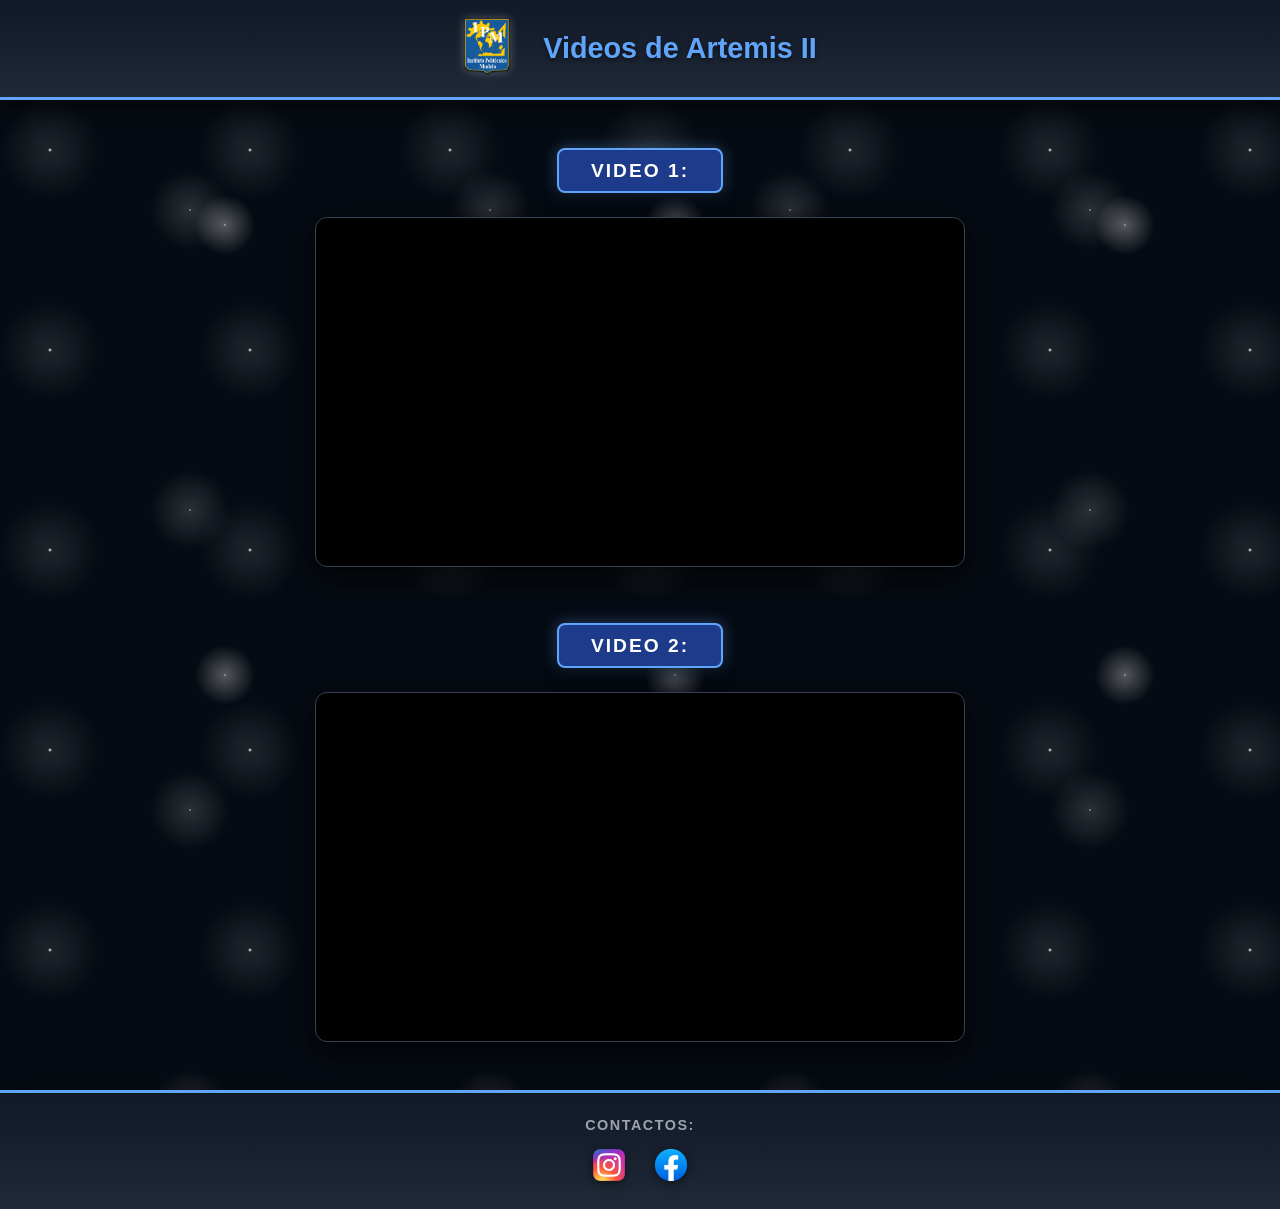
<file: Mis Proyectos/Páginas Web/Día 7/Artemis II.html>
<!DOCTYPE html>
<html lang="en">
<head>
    <meta charset="UTF-8">
    <meta name="viewport" content="width=device-width, initial-scale=1.0">
    <title>Document</title>
    <link rel="stylesheet" href="../Día 8/css/style Artemis II.css">
</head>
<body>
    <header>
        <a href="index.html" id="logo"><img src="./LOGOS/logo.png" alt=""height="90"width="75"></a>
        <div>
        <h1>Videos de Artemis II</h1></div>
    </header>
    <main>
        <ul>
            <li>Video 1:</li>
            <iframe width="150" height="200" src="https://www.youtube.com/embed/vMGuObY8_sw" title="Relive NASA&#39;s Artemis II Launch" frameborder="0" allow="accelerometer; autoplay; clipboard-write; encrypted-media; gyroscope; picture-in-picture; web-share" referrerpolicy="strict-origin-when-cross-origin" allowfullscreen></iframe>
            <li>Video 2:</li>
            <iframe width="150" height="200" src="https://www.youtube.com/embed/e-0OIGVRWd8" title="Artemis 2 Trajectory Animation" frameborder="0" allow="accelerometer; autoplay; clipboard-write; encrypted-media; gyroscope; picture-in-picture; web-share" referrerpolicy="strict-origin-when-cross-origin" allowfullscreen></iframe>
        </ul>
    </main>
    <footer>
        <h3>CONTACTOS:</h3>
        <a href="https://www.instagram.com/politecnicomodelo/?hl=es-la"> <img src="./LOGOS/Instagram_logo_2016.svg.png" alt="" width="30" height="30"></a>
        <a href="https://www.facebook.com/politecnicomodelo/"><img src="./LOGOS/2021_Facebook_icon.svg.png" alt="" width="30" height="30"></a>
    </footer>
</body>
</html>
</file>
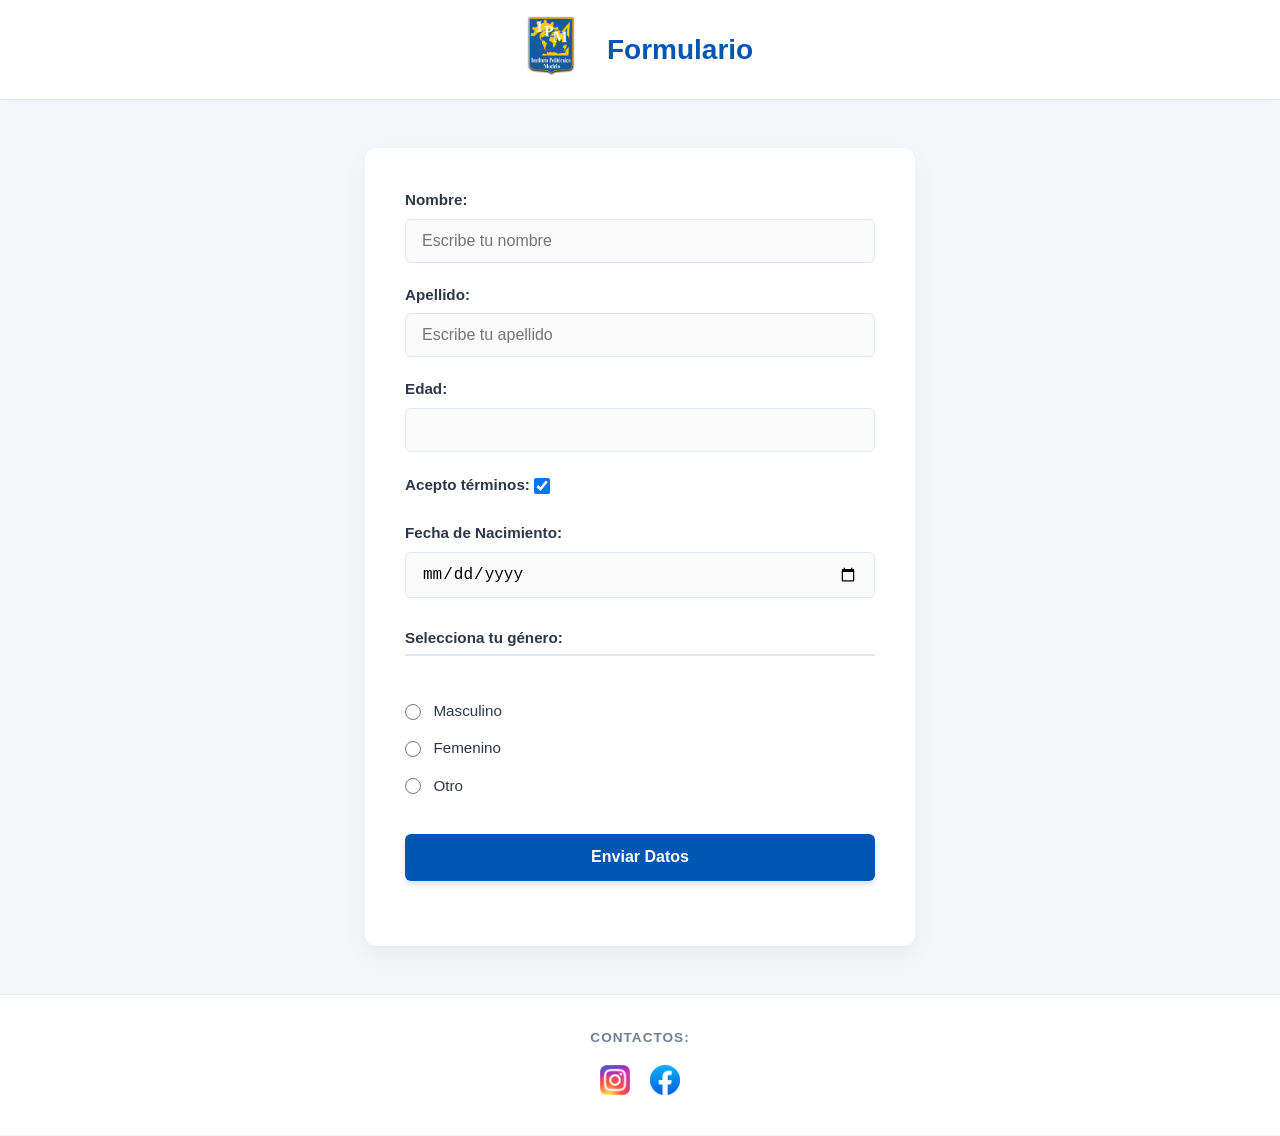
<file: Mis Proyectos/Páginas Web/Día 7/Formulario.html>
<!DOCTYPE html>
<html lang="en">
<head>
    <meta charset="UTF-8">
    <meta name="viewport" content="width=device-width, initial-scale=1.0">
    <title>Document</title>
    <link rel="stylesheet" href="../Día 8/css/style form.css">
</head>
<body>
        <header>
        <a href="index.html" id="logo"><img src="./LOGOS/logo.png" alt=""height="90"width="75"></a>
        <div>
        <h1>Formulario</h1></div>
    </header>
    <main>
        <label>Nombre:</label>
        <input type="text" placeholder="Escribe tu nombre" required>
        <br>

        <label>Apellido:</label>
        <input type="text" placeholder="Escribe tu apellido">
        <br>

        <label>Edad:</label>
        <input type="number" min="0" max="99">
        <br>

        <label>Acepto términos:</label>
        <input type="checkbox" name="terms" checked>
        <br>

        <label>Fecha de Nacimiento:</label>
        <input type="date">
        <br>

        <label for="género">Selecciona tu género:</label>
        <br>
        <input type="radio" id="masculino" name="género" value="masculino">
        <label for="masculino">Masculino</label>
        <br>
        <input type="radio" id="femenino" name="género" value="femenino">
        <label for="femenino">Femenino</label>
        <br>
        <input type="radio" id="otro" name="género" value="otro">
        <label for="otro">Otro</label>
        <br>
        <button type="submit">Enviar Datos</button>
        <br>
    </main>
    <footer>
        <h3>CONTACTOS:</h3>
        <a href="https://www.instagram.com/politecnicomodelo/?hl=es-la"> <img src="./LOGOS/Instagram_logo_2016.svg.png" alt="" width="30" height="30"></a>
        <a href="https://www.facebook.com/politecnicomodelo/"><img src="./LOGOS/2021_Facebook_icon.svg.png" alt="" width="30" height="30"></a>
    </footer>
</body>
</html>
</file>
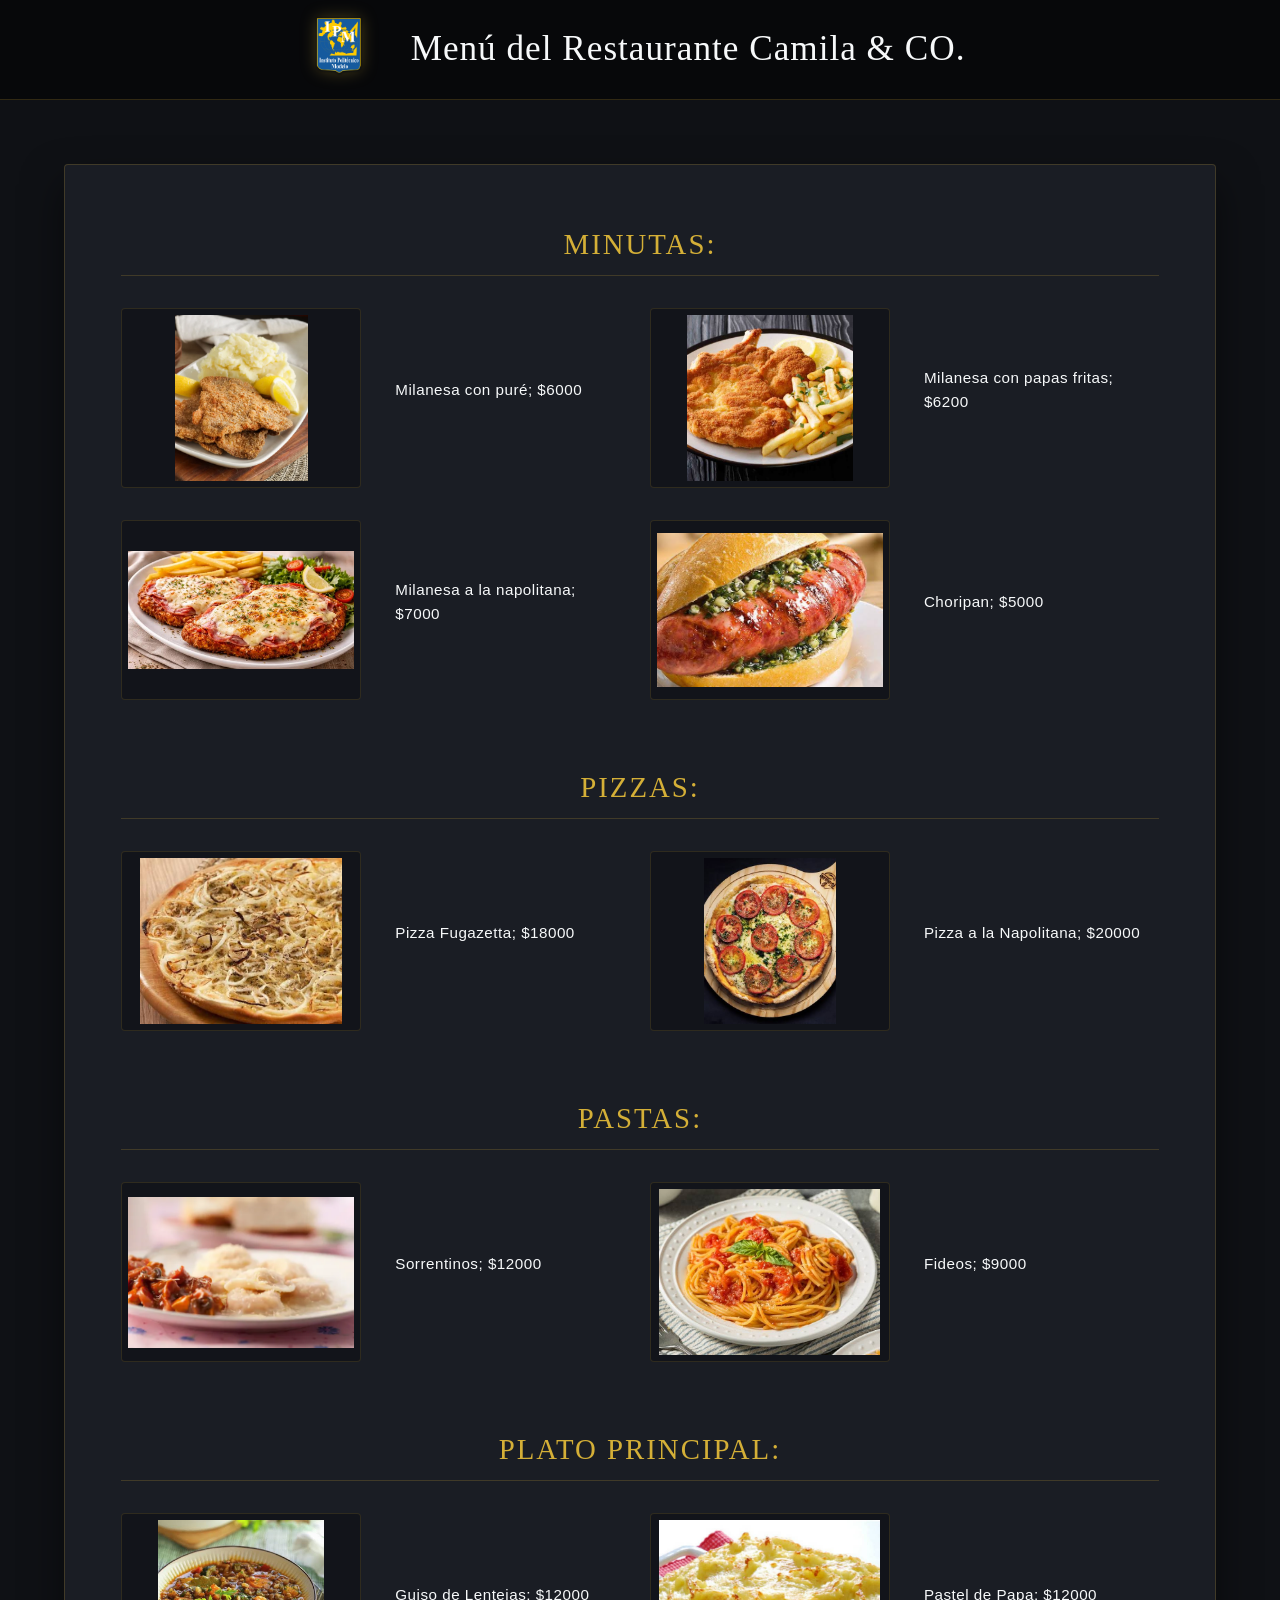
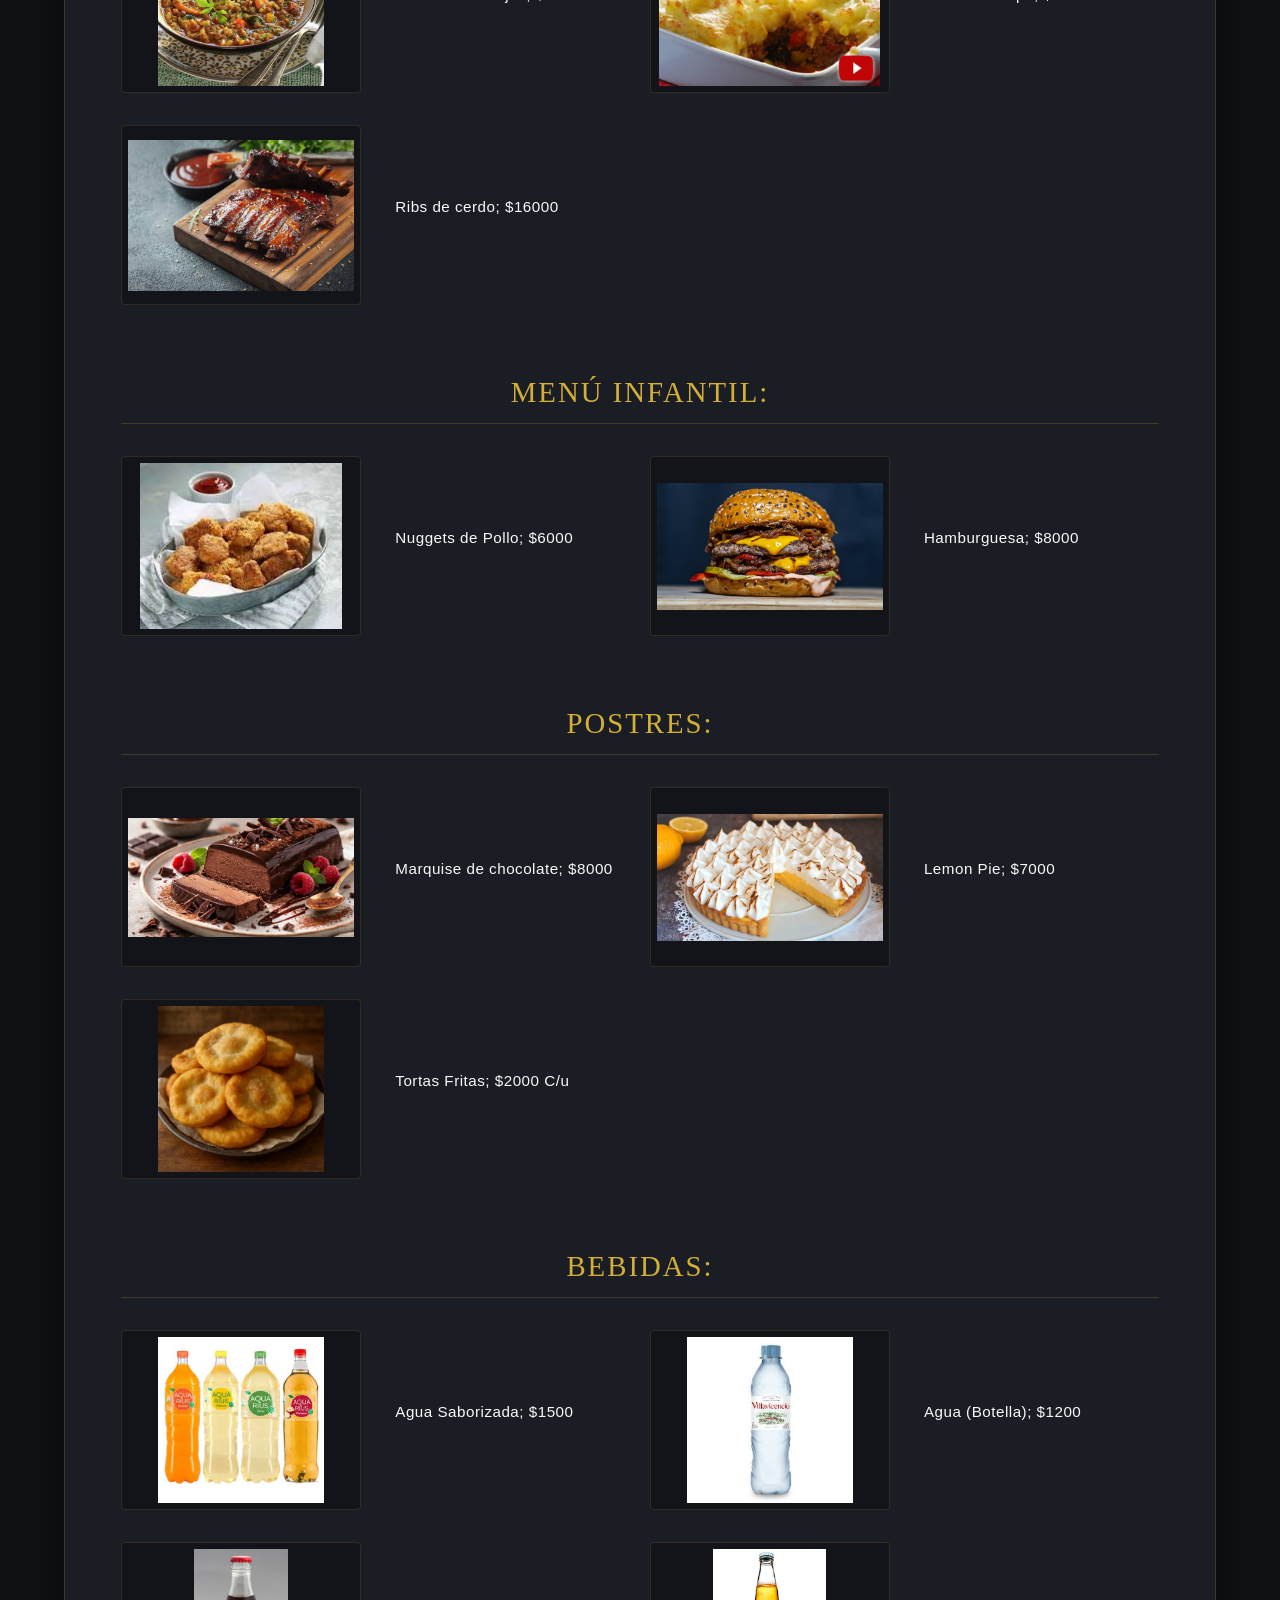
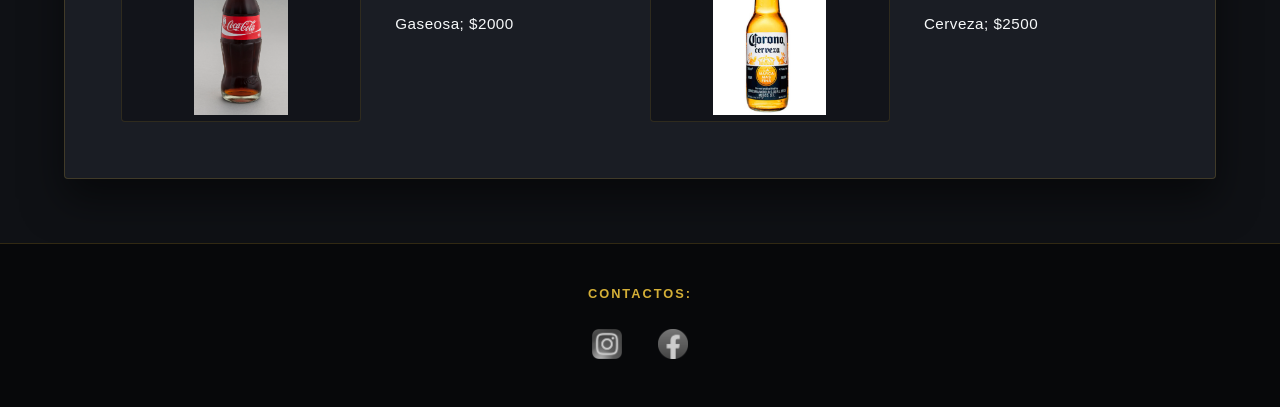
<file: Mis Proyectos/Páginas Web/Día 7/menu.html>
<!DOCTYPE html>
<html lang="en">
<head>
    <meta charset="UTF-8">
    <meta name="viewport" content="width=device-width, initial-scale=1.0">
    <title>Document</title>
    <link rel="stylesheet" href="../Día 8/css/style restaurante.css">
</head>
<body>
    <header>
        <a href="index.html" id="logo"><img src="./LOGOS/logo.png" alt=""height="90"width="75"></a>
        <div>
        <h1>Menú del Restaurante Camila & CO.</h1></div>
    </header>
    <main>
        
        <h2>Minutas:</h2>
        <img src="./Fotos comida/milanesas-pure-ig-1-819x1024.webp" alt="Milanesa con puré"width="160" height="120">
        <p>Milanesa con puré; $6000</p>
        <img src="./Fotos comida/miolanesges.jpeg" alt="Milanesa con papas fritas"width="160" height="120">
        <p>Milanesa con papas fritas; $6200</p>
        <img src="./Fotos comida/napo.jpeg" alt="Milanesa Napolitana"width="160" height="120">
        <p>Milanesa a la napolitana; $7000</p>
        <img src="./Fotos comida/images.jpeg" alt=""width="160" height="120">
        <p>Choripan; $5000</p>
        <h2>Pizzas:</h2>
        <img src="./Fotos comida/imafugachetages.jpeg" alt="Fugazetta"width="160" height="120">
        <p>Pizza Fugazetta; $18000</p>
        <img src="./Fotos comida/imanapo pizzages.jpeg" alt="Pizza Napolitana"width="160" height="120">
        <p>Pizza a la Napolitana; $20000</p>
        <h2>Pastas:</h2>
        <img src="./Fotos comida/sorrentinos-480.webp" alt="Sorrentinos"width="160" height="120">
        <p>Sorrentinos; $12000</p>
        <img src="./Fotos comida/imfideosages.jpeg" alt="Fideos"width="160" height="120">
        <p>Fideos; $9000</p>
        <h2>Plato Principal:</h2>
        <img src="./Fotos comida/imaglentejases.jpeg" alt="Guiso de Lentejas"width="160" height="120">
        <p>Guiso de Lentejas; $12000</p>
        <img src="./Fotos comida/ipastel de papamages.jpeg" alt="Pastel de papa"width="160" height="120">
        <p>Pastel de Papa; $12000</p>
        <img src="./Fotos comida/imribsages.jpeg" alt="Ribs de cerdo"width="160" height="120">
        <p>Ribs de cerdo; $16000</p>
        <h2>Menú Infantil:</h2>
        <img src="./Fotos comida/Sin nuggetstítulo.jpeg" alt="Nuggets de pollo"width="160" height="120">
        <p>Nuggets de Pollo; $6000</p>
        <img src="./Fotos comida/HAMBURGUESA GT.jpeg" alt="Choripan"width="160" height="120">
        <p>Hamburguesa; $8000</p>
        <h2>Postres:</h2>
        <img src="./Fotos comida/marquise-de-chocolate-1200.webp" alt="Marquise de chocolate"width="160" height="120">
        <p>Marquise de chocolate; $8000</p>
        <img src="./Fotos comida/receta-lemon-pie-768.webp" alt="Lemon Pie"width="160" height="120">
        <p>Lemon Pie; $7000</p>
        <img src="./Fotos comida/tortas-fritas-criollas-768.webp" alt="Tortas Fritas criollas"width="160" height="120">
        <p>Tortas Fritas; $2000 C/u</p>
        <h2>Bebidas:</h2>
        <img src="./Fotos comida/AQUA RIUS.jpeg" alt=""width="160"height="160">
        <p>Agua Saborizada; $1500</p>
        <img src="./Fotos comida/botella de agua.jpeg" alt=""width="160"height="150">
        <p>Agua (Botella); $1200</p>
        <img src="./Fotos comida/coca.jpg" alt=""width="140"height="200">
        <p>Gaseosa; $2000</p>
        <img src="./Fotos comida/CERVEZA.jpeg" alt=""width="150"height="200">
        <p>Cerveza; $2500</p>
    </main>
    <footer>
        <h3>CONTACTOS:</h3>

    <a href="https://www.instagram.com/politecnicomodelo/?hl=es-la"> <img src="./LOGOS/Instagram_logo_2016.svg.png" alt="" width="30" height="30"></a>

    <a href="https://www.facebook.com/politecnicomodelo/"><img src="./LOGOS/2021_Facebook_icon.svg.png" alt="" width="30" height="30"></a>
    </footer>
</body>
</html>
</file>
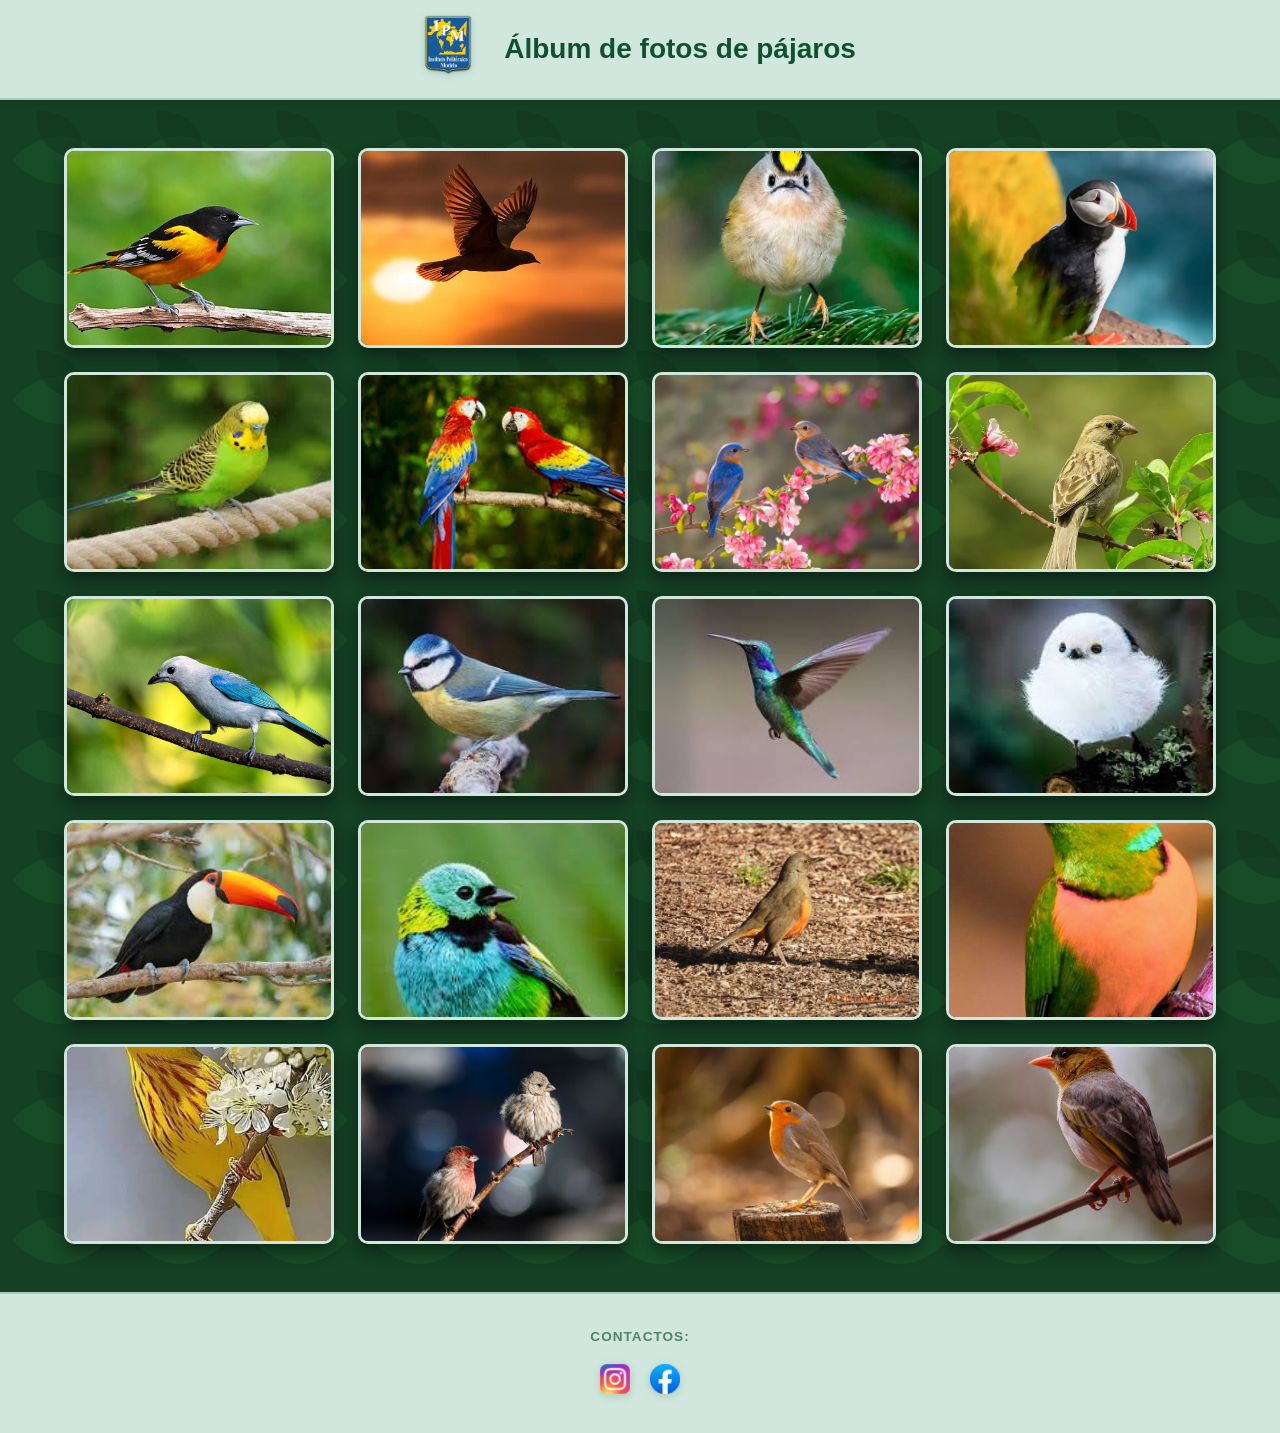
<file: Mis Proyectos/Páginas Web/Día 7/pajaros.html>
<!DOCTYPE html>
<html lang="en">
<head>
    <meta charset="UTF-8">
    <meta name="viewport" content="width=device-width, initial-scale=1.0">
    <title>Document</title>
    <link rel="stylesheet" href="../Día 8/css/style pajaros.css">
</head>
<body>
    <header>
        <a href="index.html" id="logo"><img src="./LOGOS/logo.png" alt=""height="90"width="75"></a>
        <div>
        <h1>Álbum de fotos de pájaros</h1></div>
    </header>
    <main>
        
        <img src="./Fotos pájaro/15689160472397.jpg" alt=""width="160" height="120">
        <img src="./Fotos pájaro/bird-flying-on-sunset-sky-ai-generated-photo.jpg" alt=""width="160" height="120">
        <img src="./Fotos pájaro/foto-pajaro-Ossi-Saarinen.jpg" alt=""width="160" height="120">
        <img src="./Fotos pájaro/frailecillo-atlantico_34bef513_250902121239_800x800.webp" alt=""width="160" height="120">
        <img src="./Fotos pájaro/images.jpeg" alt=""width="160" height="120">
        <img src="./Fotos pájaro/imergrtages.jpeg" alt=""width="160" height="120">
        <img src="./Fotos pájaro/istockphoto-183412466-612x612.jpg" alt=""width="160" height="120">
        <img src="./Fotos pájaro/pajaro-sobre-una-ramita_81814267_250318164528_900x900.webp" alt=""width="160" height="120">
        <img src="./Fotos pájaro/pajaros-canto.jpg" alt=""width="160" height="120">
        <img src="./Fotos pájaro/Sin atítulo.jpeg" alt=""width="160" height="120">
        <img src="./Fotos pájaro/Sin trddfítulo.jpeg" alt=""width="160" height="120">
        <img src="./Fotos pájaro/Sin ttftyfítulo.jpeg" alt=""width="160" height="120">
        <img src="./Fotos pájaro/Sin tífgrttulo.jpeg" alt=""width="160" height="120">
        <img src="./Fotos pájaro/Sin título.jpeg" alt=""width="160" height="120">
        <img src="./Fotos pájaro/todo-lo-no-sabias-sobre-diferencia-entre-aves-pajaros-y-seguro-te-va-sorprender-1134965-145806.jpeg" alt=""width="160" height="120">
        <img src="./Fotos pájaro/agregar1.jpg" alt=""width="160"height="120">
        <img src="./Fotos pájaro/agregar 2.jpeg" alt=""width="160"height="120">
        <img src="./Fotos pájaro/agregar 3.avif" alt=""width="160"height="120">
        <img src="./Fotos pájaro/agregar 4.webp" alt=""width="160"height="120">
        <img src="./Fotos pájaro/weaver-402521_1280.jpg" alt=""width="160" height="120">
    </main>
    <footer>
        <h3>CONTACTOS:</h3>
        <a href="https://www.instagram.com/politecnicomodelo/?hl=es-la"> <img src="./LOGOS/Instagram_logo_2016.svg.png" alt="" width="30" height="30"></a>
        <a href="https://www.facebook.com/politecnicomodelo/"><img src="./LOGOS/2021_Facebook_icon.svg.png" alt="" width="30" height="30"> </a>
    </footer>
</body>
</html>
</file>
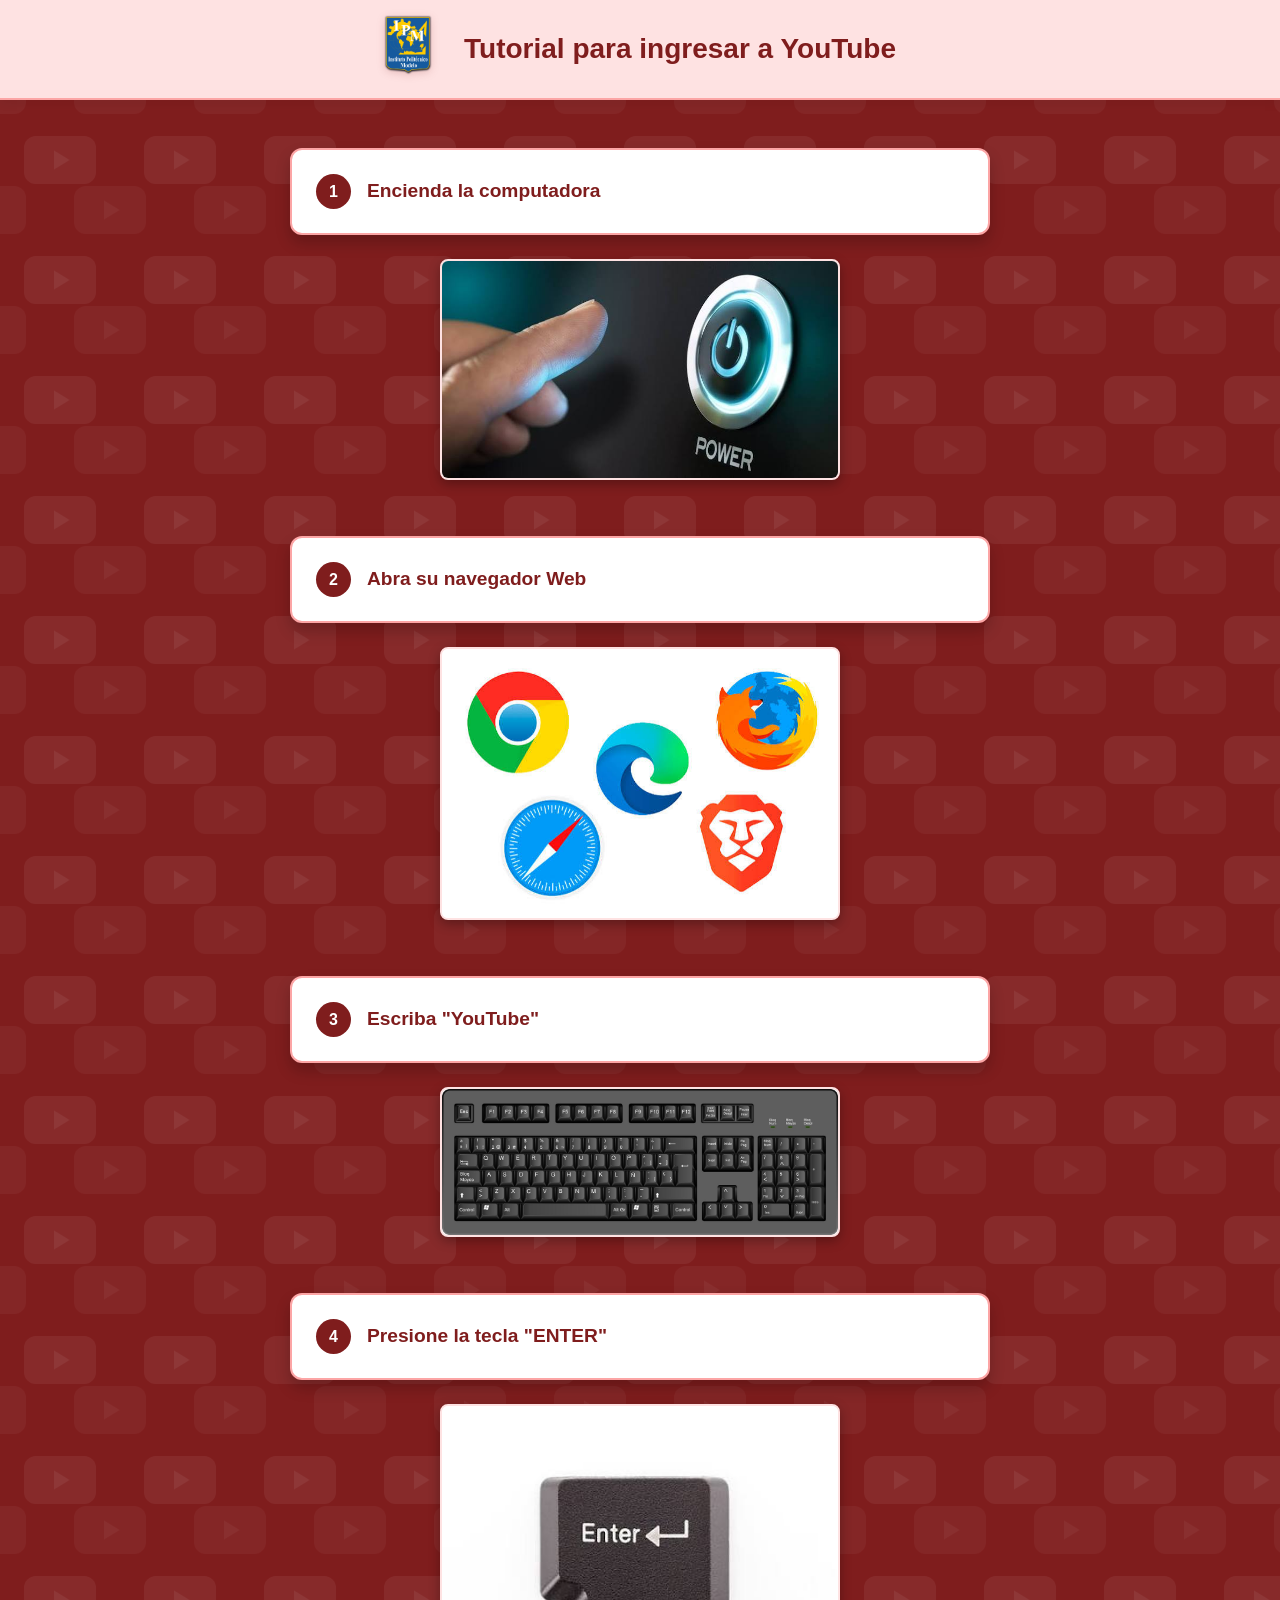
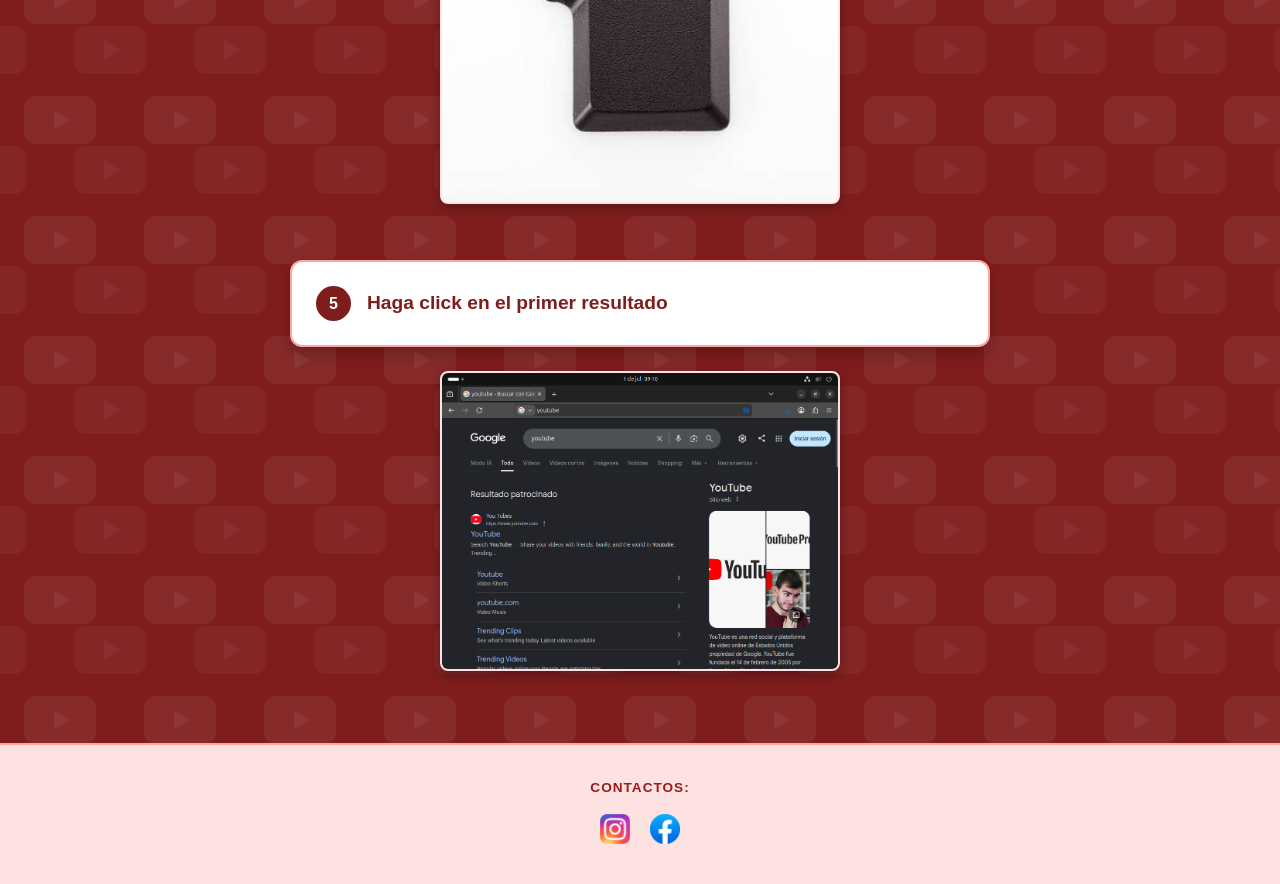
<file: Mis Proyectos/Páginas Web/Día 7/Pasos Para Youtube.html>
<!DOCTYPE html>
<html lang="en">
<head>
    <meta charset="UTF-8">
    <meta name="viewport" content="width=device-width, initial-scale=1.0">
    <title>Document</title>
    <link rel="stylesheet" href="../Día 8/css/style Pasos Para Youtube.css">
</head>
<body>
    <header>
        <a href="index.html" id="logo"><img src="./LOGOS/logo.png" alt=""height="90"width="75"></a>
        <div>
        <h1>Tutorial para ingresar a YouTube</h1></div>
    </header>
    <main>
        <ol>
            <li>Encienda la computadora</li>
            <img src="./Youtube/images.jpeg" alt="" width="200" height="120">
            <li>Abra su navegador Web</li>
            <img src="./Youtube/nave.jpeg" alt=""width="180" height="120">
            <li>Escriba "YouTube"</li>
            <img src="./Youtube/teclado.jpg" alt=""width="230" height="70">
            <li>Presione la tecla "ENTER"</li>
            <img src="./Youtube/enter+.jpeg" alt=""width="120" height="120">
            <li>Haga click en el primer resultado</li>
            <img src="./Youtube/Captura desde 2026-07-01 09-10-39.png" alt="" width="250" height="140">
        </ol>
    </main>
    <footer>
        <h3>CONTACTOS:</h3>
        <a href="https://www.instagram.com/politecnicomodelo/?hl=es-la"> <img src="./LOGOS/Instagram_logo_2016.svg.png" alt="" width="30" height="30"></a>

        <a href="https://www.facebook.com/politecnicomodelo/"><img src="./LOGOS/2021_Facebook_icon.svg.png" alt="" width="30" height="30"></a>
    </footer>
</body>
</html>
</file>
<file: Mis Proyectos/Páginas Web/Día 8/css/style Artemis II.css>
/* ==========================================================================
   NUEVO DISEÑO ARTEMIS II - DESDE CERO
   ========================================================================== */

:root {
    --bg-space: #060b13; /* Fondo negro azulado bien profundo */
    --cartel-bg: #1e3a8a; /* Azul espacial fuerte para los carteles */
    --cartel-border: #60a5fa; /* Celeston brillante para que el cartel resalte */
    --text-main: #ffffff; /* Texto re nítido */
    --text-muted: #9ca3af; /* Gris para textos secundarios */
}

/* Reset de una */
* {
    box-sizing: border-box;
    margin: 0;
    padding: 0;
}

body {
    font-family: 'Segoe UI', Tahoma, Geneva, Verdana, sans-serif;
    color: var(--text-main);
    display: flex;
    flex-direction: column;
    min-height: 100vh;
    
    /* FONDO ESTRELLADO PIOLA */
    background-color: var(--bg-space);
    background-image: 
        radial-gradient(white, rgba(255,255,255,.3) 1px, transparent 30px),
        radial-gradient(white, rgba(255,255,255,.15) 1px, transparent 40px),
        radial-gradient(white, rgba(255,255,255,.1) 2px, transparent 50px);
    background-size: 450px 450px, 300px 300px, 200px 200px;
    background-position: 0 0, 40px 60px, 150px 250px;
}

/* --- HEADER NORMALIZADO --- */
header {
    background: linear-gradient(180deg, #111827, #1f2937); 
    height: 100px;
    padding: 0 2rem;
    box-shadow: 0 5px 20px rgba(0, 0, 0, 0.6);
    border-bottom: 3px solid var(--cartel-border);
    display: flex;
    align-items: center;
    justify-content: center;
    gap: 2rem;
    position: relative;
    z-index: 10;
}

header #logo img {
    height: 60px !important;
    width: auto !important;
    transition: transform 0.2s ease;
    object-fit: contain;
    filter: drop-shadow(0 0 5px rgba(255, 255, 255, 0.3));
}

header #logo img:hover {
    transform: scale(1.05);
}

header div {
    text-align: left;
}

header h6 {
    font-size: 0.8rem;
    color: var(--text-muted);
    text-transform: uppercase;
    letter-spacing: 1px;
    margin-bottom: 0.1rem;
}

header h1 {
    font-size: 1.8rem;
    color: var(--cartel-border); 
    font-weight: bold;
    text-shadow: 0 2px 4px rgba(0,0,0,0.5);
    line-height: 1.2;
}

/* --- FOOTER Y RESTO DEL CONTENIDO --- */
footer {
    background: linear-gradient(180deg, #111827, #1f2937); 
    padding: 1.5rem 2rem;
    box-shadow: 0 5px 20px rgba(0, 0, 0, 0.6);
    border-top: 3px solid var(--cartel-border);
    text-align: center;
    margin-top: auto;
}

main {
    flex: 1;
    width: 90%;
    max-width: 800px; 
    margin: 3rem auto;
}

main ul {
    list-style: none;
    display: flex;
    flex-direction: column;
    align-items: center; 
    gap: 1.5rem;
}

main ul li {
    background-color: var(--cartel-bg);
    color: var(--text-main);
    font-size: 1.2rem;
    font-weight: 800;
    text-transform: uppercase;
    letter-spacing: 2px;
    padding: 0.6rem 2rem;
    border: 2px solid var(--cartel-border);
    border-radius: 8px;
    box-shadow: 0 8px 15px rgba(0, 0, 0, 0.5), 0 0 15px rgba(96, 165, 250, 0.4);
    margin-top: 2rem; 
}

main ul li:first-child {
    margin-top: 0;
}

main iframe {
    width: 100% !important;
    max-width: 650px; 
    height: 350px !important;
    border-radius: 12px;
    border: 1px solid #374151;
    box-shadow: 0 10px 30px rgba(0, 0, 0, 0.8);
    background-color: #000;
}

footer h3 {
    font-size: 0.9rem;
    color: var(--text-muted);
    margin-bottom: 1rem;
    letter-spacing: 1.5px;
}

footer a {
    display: inline-block;
    margin: 0 0.8rem;
    transition: transform 0.2s ease;
}

footer a:hover {
    transform: scale(1.2) translateY(-3px);
}

footer img {
    width: 32px !important;
    height: 32px !important;
    object-fit: contain !important;
    filter: drop-shadow(0 2px 4px rgba(0,0,0,0.5));
}

@media (max-width: 768px) {
    header {
        height: auto;
        min-height: 100px;
        flex-direction: column;
        text-align: center;
        padding: 1rem;
        gap: 0.5rem;
    }

    header div {
        text-align: center;
    }

    header h6 {
        font-size: 0.7rem;
    }
    
    header h1 {
        font-size: 1.4rem;
    }

    main ul li {
        font-size: 1rem; 
        padding: 0.5rem 1.5rem;
    }

    main iframe {
        height: 220px !important; 
    }
}
</file>
<file: Mis Proyectos/Páginas Web/Día 8/css/style form.css>
:root {
    --bg-color: #f4f6f9;
    --card-bg: #ffffff;
    --text-main: #2d3748;
    --text-muted: #718096;
    --primary: #0056b3;
    --primary-hover: #003d82;
    --border-color: #e2e8f0;
    --focus-ring: rgba(0, 86, 179, 0.2);
}

* {
    box-sizing: border-box;
    margin: 0;
    padding: 0;
}

body {
    font-family: 'Segoe UI', Tahoma, Geneva, Verdana, sans-serif;
    background-color: var(--bg-color);
    color: var(--text-main);
    line-height: 1.6;
    display: flex;
    flex-direction: column;
    min-height: 100vh;
}

/* --- HEADER NORMALIZADO --- */
header {
    background-color: var(--card-bg);
    border-bottom: 1px solid var(--border-color);
    height: 100px;
    padding: 0 2rem;
    display: flex;
    align-items: center;
    justify-content: center;
    gap: 2rem;
    box-shadow: 0 2px 4px rgba(0, 0, 0, 0.02);
    position: relative;
    z-index: 10;
}

header #logo img {
    height: 60px !important;
    width: auto !important;
    transition: transform 0.2s;
    object-fit: contain;
}

header #logo img:hover {
    transform: scale(1.05);
}

header div {
    text-align: left;
}

header h6 {
    font-size: 0.8rem;
    color: var(--text-muted);
    text-transform: uppercase;
    letter-spacing: 0.5px;
    margin-bottom: 0.1rem;
    font-weight: 500;
}

header h1 {
    font-size: 1.75rem;
    color: var(--primary);
    font-weight: 600;
    line-height: 1.2;
}

/* --- RESTO DEL FORMULARIO --- */
main {
    flex: 1;
    max-width: 550px;
    width: 90%;
    margin: 3rem auto;
    background-color: var(--card-bg);
    padding: 2.5rem;
    border-radius: 12px;
    box-shadow: 0 10px 25px rgba(0, 0, 0, 0.05);
}

main label {
    display: block;
    font-size: 0.95rem;
    font-weight: 600;
    margin-bottom: 0.4rem;
    color: var(--text-main);
}

main input[type="text"],
main input[type="number"],
main input[type="date"] {
    width: 100%;
    padding: 0.75rem 1rem;
    font-size: 1rem;
    border: 1px solid var(--border-color);
    border-radius: 6px;
    background-color: #fafafa;
    margin-bottom: 1.25rem;
    outline: none;
    transition: all 0.2s ease-in-out;
}

main input[type="text"]:focus,
main input[type="number"]:focus,
main input[type="date"]:focus {
    border-color: var(--primary);
    background-color: var(--card-bg);
    box-shadow: 0 0 0 3px var(--focus-ring);
}

main input[type="checkbox"] {
    margin-right: 0.5rem;
    width: 16px;
    height: 16px;
    cursor: pointer;
    vertical-align: middle;
}

main input[type="checkbox"] + br, 
main label:has(+ input[type="checkbox"]) {
    display: inline-block;
    margin-bottom: 1.5rem;
}

main label[for="género"] {
    margin-top: 0.5rem;
    border-bottom: 2px solid var(--border-color);
    padding-bottom: 0.25rem;
    margin-bottom: 1rem;
}

main input[type="radio"] {
    margin-right: 0.5rem;
    width: 16px;
    height: 16px;
    cursor: pointer;
    vertical-align: middle;
}

main input[type="radio"] + label {
    display: inline-block;
    font-weight: 400;
    color: var(--text-main);
    margin-bottom: 0.75rem;
    cursor: pointer;
}

main button[type="submit"] {
    display: block;
    width: 100%;
    padding: 0.9rem;
    background-color: var(--primary);
    color: #ffffff;
    border: none;
    border-radius: 6px;
    font-size: 1rem;
    font-weight: 600;
    cursor: pointer;
    box-shadow: 0 4px 6px rgba(0, 86, 179, 0.15);
    transition: all 0.2s ease;
    margin-top: 1.5rem;
}

main button[type="submit"]:hover {
    background-color: var(--primary-hover);
    transform: translateY(-1px);
    box-shadow: 0 6px 12px rgba(0, 86, 179, 0.2);
}

footer {
    background-color: var(--card-bg);
    border-top: 1px solid var(--border-color);
    padding: 2rem;
    text-align: center;
    margin-top: auto;
}

footer h3 {
    font-size: 0.85rem;
    color: var(--text-muted);
    margin-bottom: 1rem;
    text-transform: uppercase;
    letter-spacing: 1px;
}

footer a {
    display: inline-block;
    margin: 0 0.5rem;
    transition: transform 0.2s ease;
}

footer a:hover {
    transform: scale(1.15);
}

footer img {
    display: block;
    margin: 0 auto;
}

@media (max-width: 768px) {
    header {
        height: auto;
        min-height: 100px;
        flex-direction: column;
        text-align: center;
        padding: 1rem;
        gap: 0.5rem;
    }
    header h1 { font-size: 1.4rem; }
    main { padding: 2rem; margin: 2rem auto; }
}

@media (max-width: 480px) {
    header h1 { font-size: 1.2rem; }
    main { width: 95%; margin: 1.5rem auto; padding: 1.5rem; }
    main input[type="text"], main input[type="number"], main input[type="date"] { padding: 0.6rem 0.8rem; margin-bottom: 1rem; }
    main button[type="submit"] { padding: 0.8rem; }
}
</file>
<file: Mis Proyectos/Páginas Web/Día 8/css/style restaurante.css>
:root {
    --bg-dark: #0f1115;       
    --panel-bg: #1a1d24;      
    --gold: #d4af37;          
    --gold-hover: #f3e5ab;    
    --text-light: #f7f9fa;     
    --text-muted: #a0aec0;     
    --border-gold: rgba(212, 175, 55, 0.2);
}

* {
    box-sizing: border-box;
    margin: 0;
    padding: 0;
}

body {
    font-family: 'Playfair Display', 'Georgia', serif;
    background-color: var(--bg-dark);
    color: var(--text-light);
    line-height: 1.6;
    display: flex;
    flex-direction: column;
    min-height: 100vh;
}

/* --- HEADER NORMALIZADO --- */
header {
    background-color: #07080a;
    border-bottom: 1px solid var(--border-gold);
    height: 100px;
    padding: 0 2rem;
    display: flex;
    align-items: center;
    justify-content: center;
    gap: 3rem;
    position: relative;
    z-index: 10;
}

header #logo img {
    height: 60px !important;
    width: auto !important;
    filter: drop-shadow(0 0 8px rgba(212, 175, 55, 0.3));
    transition: transform 0.3s ease;
    object-fit: contain;
}

header #logo img:hover {
    transform: scale(1.05) rotate(2deg);
}

header div {
    text-align: left;
}

header h6 {
    font-family: 'Segoe UI', sans-serif;
    font-size: 0.75rem;
    color: var(--gold);
    text-transform: uppercase;
    letter-spacing: 2px;
    margin-bottom: 0.1rem;
    font-weight: 400;
    opacity: 0.8;
}

header h1 {
    font-size: 2.2rem;
    color: var(--text-light);
    font-weight: 400;
    letter-spacing: 1px;
    line-height: 1.2;
}

/* --- MENÚ GASTRONÓMICO --- */
main {
    flex: 1;
    max-width: 1200px;
    width: 90%;
    margin: 4rem auto;
    background-color: var(--panel-bg);
    padding: 3.5rem;
    border-radius: 4px;
    border: 1px solid var(--border-gold);
    box-shadow: 0 20px 40px rgba(0, 0, 0, 0.5);
    display: flex;
    flex-direction: row;
    flex-wrap: wrap;
    gap: 2rem 1.5rem;
}

main h2 {
    flex: 1 0 100%;
    font-size: 1.8rem;
    color: var(--gold);
    font-weight: 400;
    letter-spacing: 2px;
    text-transform: uppercase;
    margin-top: 2rem;
    border-bottom: 1px solid var(--border-gold);
    padding-bottom: 0.5rem;
    text-align: center;
}

main h2:first-of-type { margin-top: 0; }

main img {
    width: calc(25% - 1.2rem); 
    min-width: 180px;
    height: 180px !important;
    object-fit: contain !important; 
    background-color: #12141a;       
    border: 1px solid rgba(212, 175, 55, 0.15);
    border-radius: 4px;
    padding: 6px; 
    transition: all 0.3s ease;
}

main img:hover {
    border-color: var(--gold);
    background-color: #0f1115;
    transform: translateY(-3px);
}

main p {
    width: calc(25% - 1.2rem);
    min-width: 180px;
    font-family: 'Segoe UI', sans-serif;
    font-size: 0.95rem;
    color: var(--text-light);
    display: flex;
    flex-direction: column; 
    justify-content: center;
    font-weight: 300;
    padding: 0 0.5rem;
    border-left: 2px solid transparent;
    transition: border-color 0.3s;
    margin-bottom: 1rem;
    letter-spacing: 0.5px;
}

main p:hover { border-left-color: var(--gold); }

footer {
    background-color: #07080a;
    border-top: 1px solid var(--border-gold);
    padding: 2.5rem;
    text-align: center;
    margin-top: auto;
}

footer h3 {
    font-family: 'Segoe UI', sans-serif;
    font-size: 0.8rem;
    color: var(--gold);
    margin-bottom: 1.5rem;
    text-transform: uppercase;
    letter-spacing: 2px;
}

footer a {
    display: inline-block;
    margin: 0 1rem;
    transition: transform 0.3s ease, filter 0.3s ease;
    filter: grayscale(100%) brightness(0.8); 
}

footer a:hover { transform: translateY(-3px); filter: grayscale(0%) brightness(1); }

footer img {
    width: 30px !important;
    height: 30px !important;
    object-fit: contain !important;
    background-color: transparent !important;
    border: none !important;
    padding: 0 !important;
    box-shadow: none !important;
}

@media (max-width: 768px) {
    header {
        height: auto;
        min-height: 100px;
        flex-direction: column;
        text-align: center;
        padding: 1rem;
        gap: 0.5rem;
    }
    header h1 { font-size: 1.6rem; }
    main { padding: 2rem; flex-direction: column; align-items: center; }
    main img, main p { width: 100% !important; max-width: 280px; text-align: center; }
    main p { margin-bottom: 2rem; align-items: center; border-left: none; border-bottom: 1px solid rgba(212, 175, 55, 0.1); padding-bottom: 1rem; }
}
</file>
<file: Mis Proyectos/Páginas Web/Día 8/css/style pajaros.css>
:root {
    --hf-bg: #d1e7dd; 
    --hf-text: #0f5132; 
    --hf-muted: #4e8666; 
    --main-bg: #144023; 
    --card-bg: #ffffff; 
    --border-color: #a3cfbb; 
}

* {
    box-sizing: border-box;
    margin: 0;
    padding: 0;
}

body {
    font-family: 'Segoe UI', Tahoma, Geneva, Verdana, sans-serif;
    color: var(--hf-text);
    line-height: 1.6;
    display: flex;
    flex-direction: column;
    min-height: 100vh;
}

/* --- HEADER NORMALIZADO --- */
header {
    background-color: var(--hf-bg);
    border-bottom: 2px solid var(--border-color);
    height: 100px;
    padding: 0 2rem;
    display: flex;
    align-items: center;
    justify-content: center;
    gap: 2rem;
    box-shadow: 0 4px 10px rgba(0, 0, 0, 0.1);
    position: relative;
    z-index: 10;
}

header #logo img {
    height: 60px !important;
    width: auto !important;
    transition: transform 0.2s ease;
    object-fit: contain;
    filter: drop-shadow(0 2px 4px rgba(15, 81, 50, 0.2));
}

header #logo img:hover {
    transform: scale(1.05);
}

header div {
    text-align: left;
}

header h6 {
    font-size: 0.8rem;
    color: var(--hf-muted);
    text-transform: uppercase;
    letter-spacing: 0.5px;
    margin-bottom: 0.1rem;
    font-weight: 600;
}

header h1 {
    font-size: 1.75rem;
    color: var(--hf-text);
    font-weight: 700;
    line-height: 1.2;
}

/* --- CONTENEDOR PRINCIPAL Y GALERÍA --- */
main {
    flex: 1;
    width: 100%; 
    padding: 3rem 5%; 
    background-color: var(--main-bg);
    background-image: url("data:image/svg+xml,%3Csvg width='100' height='100' viewBox='0 0 100 100' xmlns='http://www.w3.org/2000/svg'%3E%3Cpath d='M10 50 Q 50 10, 90 50 Q 50 90, 10 50 Z' fill='%231b522b' fill-opacity='0.6'/%3E%3Cpath d='M10 50 Q 50 10, 90 50 Q 50 90, 10 50 Z' fill='%2310331c' fill-opacity='0.5' transform='rotate(45 50 50) scale(0.7)'/%3E%3C/svg%3E");
    background-size: 120px 120px;
    display: grid;
    grid-template-columns: repeat(auto-fill, minmax(220px, 1fr));
    gap: 1.5rem;
    align-content: start; 
}

main img {
    width: 100% !important; 
    height: 200px !important; 
    object-fit: cover; 
    background-color: var(--card-bg);
    border: 3px solid var(--hf-bg); 
    border-radius: 10px;
    box-shadow: 0 8px 15px rgba(0, 0, 0, 0.4);
    cursor: pointer;
    transition: transform 0.3s cubic-bezier(0.25, 0.46, 0.45, 0.94), border-color 0.3s ease;
}

main img:hover {
    transform: translateY(-5px) scale(1.03);
    box-shadow: 0 12px 25px rgba(0, 0, 0, 0.6);
    border-color: #ffffff; 
}

footer {
    background-color: var(--hf-bg);
    border-top: 2px solid var(--border-color);
    padding: 2rem;
    text-align: center;
    margin-top: auto;
}

footer h3 {
    font-size: 0.85rem;
    color: var(--hf-muted);
    margin-bottom: 1rem;
    text-transform: uppercase;
    letter-spacing: 1px;
}

footer a {
    display: inline-block;
    margin: 0 0.5rem;
    transition: transform 0.2s ease;
}

footer a:hover { transform: scale(1.15); }

footer img {
    width: 30px !important;
    height: 30px !important;
    object-fit: contain !important;
    border: none !important;
    box-shadow: none !important;
    border-radius: 0 !important;
    transform: none !important;
    filter: drop-shadow(0 2px 4px rgba(15, 81, 50, 0.2));
}

@media (max-width: 768px) {
    header {
        height: auto;
        min-height: 100px;
        flex-direction: column;
        text-align: center;
        padding: 1rem;
        gap: 0.5rem;
    }
    header h1 { font-size: 1.5rem; }
    main { padding: 2rem 5%; grid-template-columns: repeat(auto-fill, minmax(180px, 1fr)); gap: 1rem; }
    main img { height: 160px !important; }
}

@media (max-width: 480px) {
    header h1 { font-size: 1.3rem; }
    main { grid-template-columns: repeat(2, 1fr); gap: 0.75rem; }
    main img { height: 130px !important; border-width: 2px; }
}
</file>
<file: Mis Proyectos/Páginas Web/Día 8/css/style Pasos Para Youtube.css>
:root {
    --hf-bg: #fee2e2; 
    --hf-text: #7f1d1d; 
    --hf-muted: #991b1b; 
    --main-bg: #7f1d1d; 
    --card-bg: #ffffff; 
    --border-color: #fca5a5; 
}

* {
    box-sizing: border-box;
    margin: 0;
    padding: 0;
}

body {
    font-family: 'Segoe UI', Tahoma, Geneva, Verdana, sans-serif;
    color: var(--hf-text);
    line-height: 1.6;
    display: flex;
    flex-direction: column;
    min-height: 100vh;
    background-color: var(--hf-bg);
}

/* --- HEADER NORMALIZADO --- */
header {
    background-color: var(--hf-bg);
    border-bottom: 2px solid var(--border-color);
    height: 100px;
    padding: 0 2rem;
    display: flex;
    align-items: center;
    justify-content: center;
    gap: 2rem;
    box-shadow: 0 4px 10px rgba(0, 0, 0, 0.05);
    position: relative;
    z-index: 10;
}

header #logo img {
    height: 60px !important;
    width: auto !important;
    transition: transform 0.2s ease;
    object-fit: contain;
    filter: drop-shadow(0 2px 4px rgba(127, 29, 29, 0.2));
}

header #logo img:hover {
    transform: scale(1.05);
}

header div {
    text-align: left;
}

header h6 {
    font-size: 0.8rem;
    color: var(--hf-muted);
    text-transform: uppercase;
    letter-spacing: 0.5px;
    margin-bottom: 0.1rem;
    font-weight: 600;
}

header h1 {
    font-size: 1.75rem;
    color: var(--hf-text);
    font-weight: 700;
    line-height: 1.2;
}

/* --- CONTENIDO DE PASOS --- */
main {
    flex: 1;
    width: 100%;
    padding: 3rem 5%;
    background-color: var(--main-bg);
    background-image: 
        url("data:image/svg+xml,%3Csvg xmlns='http://www.w3.org/2000/svg' width='100' height='100' viewBox='0 0 100 100'%3E%3Crect x='20' y='30' width='60' height='40' rx='10' fill='%23ffffff' fill-opacity='0.06'/%3E%3Cpolygon points='45,42 45,58 58,50' fill='%23ffffff' fill-opacity='0.06'/%3E%3C/svg%3E"),
        url("data:image/svg+xml,%3Csvg xmlns='http://www.w3.org/2000/svg' width='100' height='100' viewBox='0 0 100 100'%3E%3Crect x='20' y='30' width='60' height='40' rx='10' fill='%23ffffff' fill-opacity='0.04'/%3E%3Cpolygon points='45,42 45,58 58,50' fill='%23ffffff' fill-opacity='0.04'/%3E%3C/svg%3E");
    background-position: 0 0, 50px 50px;
    background-size: 120px 120px;
}

main ol {
    list-style: none;
    counter-reset: pasos-counter;
    display: flex;
    flex-direction: column;
    gap: 2rem;
    max-width: 700px;
    margin: 0 auto;
}

main ol li {
    counter-increment: pasos-counter;
    background-color: var(--card-bg);
    border: 2px solid var(--border-color);
    border-radius: 12px;
    padding: 1.5rem;
    font-size: 1.2rem;
    font-weight: 600;
    color: var(--hf-text);
    box-shadow: 0 8px 15px rgba(0, 0, 0, 0.2);
    display: flex;
    align-items: center;
    gap: 1rem;
}

main ol li::before {
    content: counter(pasos-counter);
    background-color: var(--main-bg);
    color: #ffffff;
    width: 35px;
    height: 35px;
    border-radius: 50%;
    display: flex;
    align-items: center;
    justify-content: center;
    font-size: 1rem;
    font-weight: bold;
    flex-shrink: 0;
}

main ol img {
    display: block;
    width: 100% !important;
    max-width: 400px;
    height: auto !important;
    margin: -0.5rem auto 1.5rem auto;
    border: 2px solid var(--hf-bg);
    border-radius: 8px;
    box-shadow: 0 4px 12px rgba(0, 0, 0, 0.3);
    object-fit: contain;
    background-color: var(--card-bg);
}

footer {
    background-color: var(--hf-bg);
    border-top: 2px solid var(--border-color);
    padding: 2rem;
    text-align: center;
    margin-top: auto;
}

footer h3 {
    font-size: 0.85rem;
    color: var(--hf-muted);
    margin-bottom: 1rem;
    text-transform: uppercase;
    letter-spacing: 1px;
}

footer a {
    display: inline-block;
    margin: 0 0.5rem;
    transition: transform 0.2s ease;
}
footer a:hover { transform: scale(1.15); }

@media (max-width: 768px) {
    header {
        height: auto;
        min-height: 100px;
        flex-direction: column;
        text-align: center;
        padding: 1rem;
        gap: 0.5rem;
    }
    header h1 { font-size: 1.4rem; }
    main { padding: 2rem 5%; }
    main ol li { padding: 1rem; font-size: 1rem; }
    main ol img { max-width: 100%; margin-bottom: 1rem; }
}w
</file>
